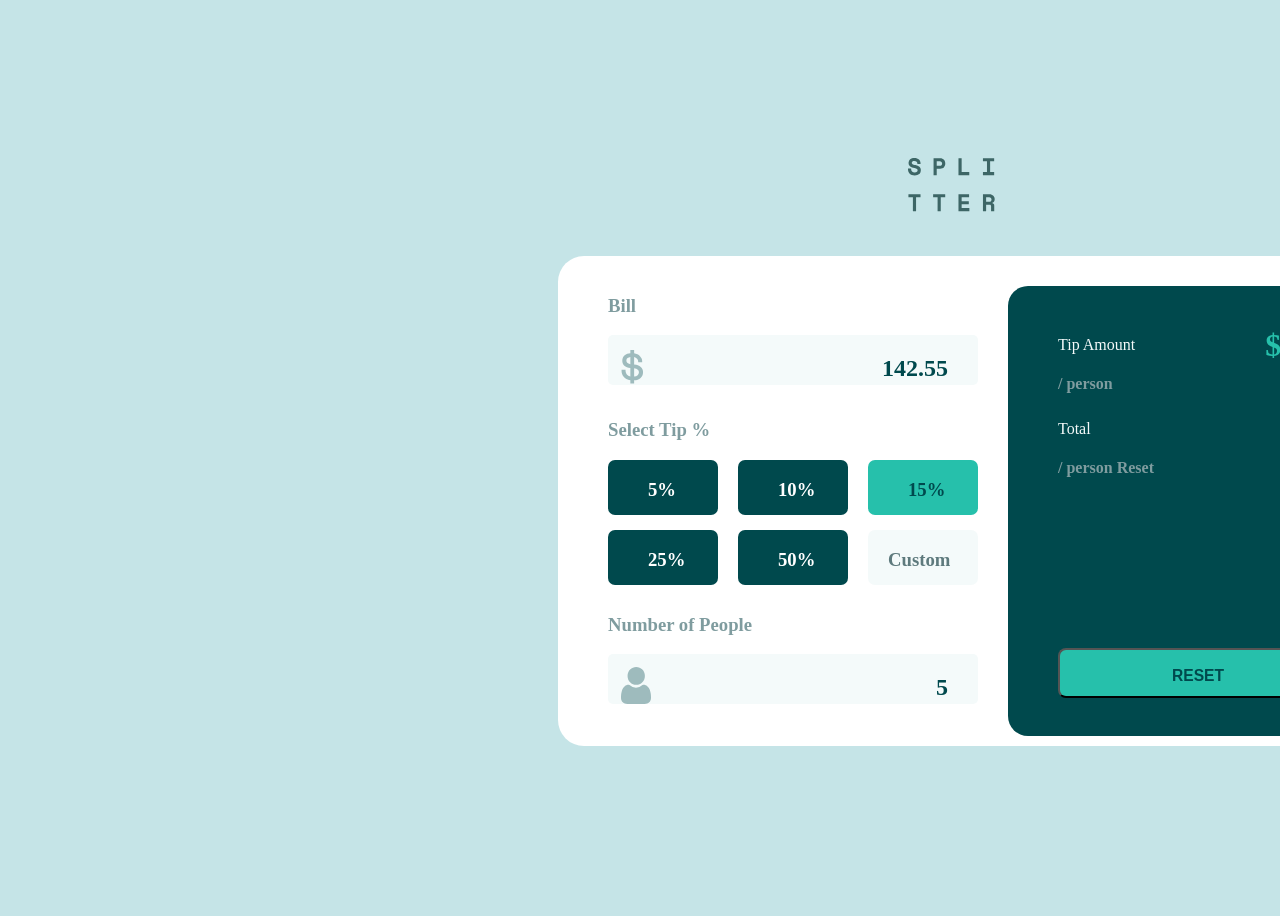
<file: tip-calculator-app-main/index.html>
<!DOCTYPE html>
<html lang="en">
  <head>
    <meta charset="UTF-8" />
    <meta name="viewport" content="width=device-width, initial-scale=1.0" />
    <!-- displays site properly based on user's device -->

    <link
      rel="icon"
      type="image/png"
      sizes="32x32"
      href="./images/favicon-32x32.png"
    />

    <title>Frontend Mentor | Tip calculator app</title>

    <!-- Feel free to remove these styles or customise in your own stylesheet 👍 -->
    <style>
      .attribution {
        font-size: 11px;
        text-align: center;
      }
      .attribution a {
        color: hsl(228, 45%, 44%);
      }
    </style>
    <link rel="stylesheet" href="style.css" />
  </head>
  <body>
    <div class="heading">
      <img src="images/logo.svg" />
    </div>
    <div class="container1">
      <div>
        <div class="left">
          <h3>Bill</h3>
        </div>
        <div class="left1">
          <img src="images/icon-dollar.svg" />
          <h2>142.55</h2>
        </div>
        <div class="left2">
          <h3>Select Tip %</h3>
        </div>
        <div class="grid">
          <div class="grid1"><h3>5%</h3></div>
          <div class="grid2"><h3>10%</h3></div>
          <div class="grid3"><h3>15%</h3></div>
          <div class="grid4"><h3>25%</h3></div>
          <div class="grid5"><h3>50%</h3></div>
          <div class="grid6"><h3>Custom</h3></div>
        </div>
        <div class="left3">
          <h3>Number of People</h3>
        </div>
        <div class="left4">
          <img src="images/icon-person.svg" />
          <h2>5</h2>
        </div>
      </div>
      <div class="Right">
        <div class="PHOTO">
          <div class="Right1">
            Tip Amount <br />
            <h4>/ person<br /></h4>
          </div>
          <div class="Right3">
            <h1>$4.27</h1>
          </div>
        </div>
        <div class="PHOTO">
          <div class="Right2">
            Total <br />
            <h4>/ person Reset<br /></h4>
          </div>
          <div class="Right4">
            <h1>$32.79</h1>
          </div>
        </div>
        <button class="Right5">
          <h3>RESET</h3>
        </button>
      </div>
    </div>
  </body>
</html>
</file>
<file: tip-calculator-app-main/style.css>
body {
  height: 100vh;
  background-color: hsl(185, 41%, 84%);
}
.heading img {
  margin-left: 900px;
  margin-top: 150px;
}
.container1 {
  width: 850px;
  height: 490px;
  background-color: hsl(0, 0%, 100%);
  margin-left: 550px;
  border-radius: 26px;
  margin-top: 40px;
  display: flex;
}
.left h3 {
  color: hsl(184, 14%, 56%);
  padding-top: 20px;
  padding-left: 50px;
}
.left1 {
  width: 370px;
  height: 50px;
  background-color: hsl(189, 41%, 97%);
  margin-left: 50px;
  border-radius: 5px;
  display: flex;
  justify-content: space-between;
}
.left1 img {
  padding-left: 13px;
  padding-top: 13px;
  size: 10px;
}
.left1 h2 {
  margin-right: 30px;
  margin-bottom: 40px;
  color: hsl(183, 100%, 15%);
}
.left2 h3 {
  color: hsl(184, 14%, 56%);
  padding-top: 15px;
  padding-left: 50px;
}
.grid {
  display: grid;
  grid-template-columns: 110px 110px 110px;
  grid-template-rows: 50px 50px;
  margin-left: 50px;
  border-radius: 10px;
  gap: 20px;
}
.grid1 {
  grid-template-columns: 1;
  grid-template-rows: 1;
  background-color: hsl(183, 100%, 15%);
  border-radius: 7px;
  color: hsl(0, 0%, 100%);
  padding-left: 40px;
  padding-bottom: 55px;
}
.grid2 {
  grid-template-columns: 2;
  grid-template-rows: 1;
  background-color: hsl(183, 100%, 15%);
  border-radius: 7px;
  color: hsl(0, 0%, 100%);
  padding-left: 40px;
  padding-bottom: 55px;
}
.grid3 {
  grid-template-columns: 3;
  grid-template-rows: 1;
  background-color: hsl(172, 67%, 45%);
  border-radius: 7px;
  color: hsl(183, 100%, 15%);
  padding-left: 40px;
  padding-bottom: 55px;
}
.grid4 {
  grid-template-columns: 1;
  grid-template-rows: 2;
  background-color: hsl(183, 100%, 15%);
  border-radius: 7px;
  color: hsl(0, 0%, 100%);
  padding-left: 40px;
  padding-bottom: 55px;
}

.grid5 {
  grid-template-columns: 2;
  grid-template-rows: 2;
  background-color: hsl(183, 100%, 15%);
  border-radius: 7px;
  color: hsl(0, 0%, 100%);
  padding-left: 40px;
  padding-bottom: 55px;
}
.grid6 {
  grid-template-columns: 3;
  grid-template-rows: 2;
  background-color: hsl(189, 41%, 97%);
  border-radius: 7px;
  color: hsl(186, 14%, 43%);
  padding-left: 20px;
  padding-bottom: 55px;
}
.left3 h3 {
  color: hsl(184, 14%, 56%);
  padding-top: 15px;
  padding-left: 50px;
}
.left4 {
  width: 370px;
  height: 50px;
  background-color: hsl(189, 41%, 97%);
  margin-left: 50px;
  border-radius: 5px;
  display: flex;
  justify-content: space-between;
}
.left4 img {
  padding-left: 13px;
  padding-top: 13px;
}
.left4 h2 {
  margin-right: 30px;
  margin-bottom: 40px;
  color: hsl(183, 100%, 15%);
}
.Right {
  width: 370px;
  height: 450px;
  background-color: hsl(183, 100%, 15%);
  border-radius: 20px;
  margin-left: 30px;
  margin-top: 30px;
}
.Right1 {
  color: hsl(189, 41%, 97%);
  padding-left: 50px;
  padding-top: 50px;
}
.PHOTO {
  display: flex;
  gap: 130px;
}
.Right3 h1 {
  color: hsl(172, 67%, 45%);
  padding-top: 20px;
  /* padding-left: 150px;
  margin-bottom: 2px;
  display: flex;
  justify-content: center; */
}
.Right1 h4 {
  color: hsl(184, 14%, 56%);
}
.Right2 {
  color: hsl(189, 41%, 97%);
  padding-left: 50px;
  padding-top: 5px;
}
.Right4 h1 {
  color: hsl(172, 67%, 45%);
}
.Right2 h4 {
  color: hsl(184, 14%, 56%);
}
.Right5 {
  background-color: hsl(172, 67%, 45%);
  border-radius: 8px;
  width: 260px;
  height: 50px;
  margin-left: 50px;
  margin-top: 150px;
}
.Right5 h3 {
  padding-left: 20px;

  color: hsl(183, 100%, 15%);
}
</file>
